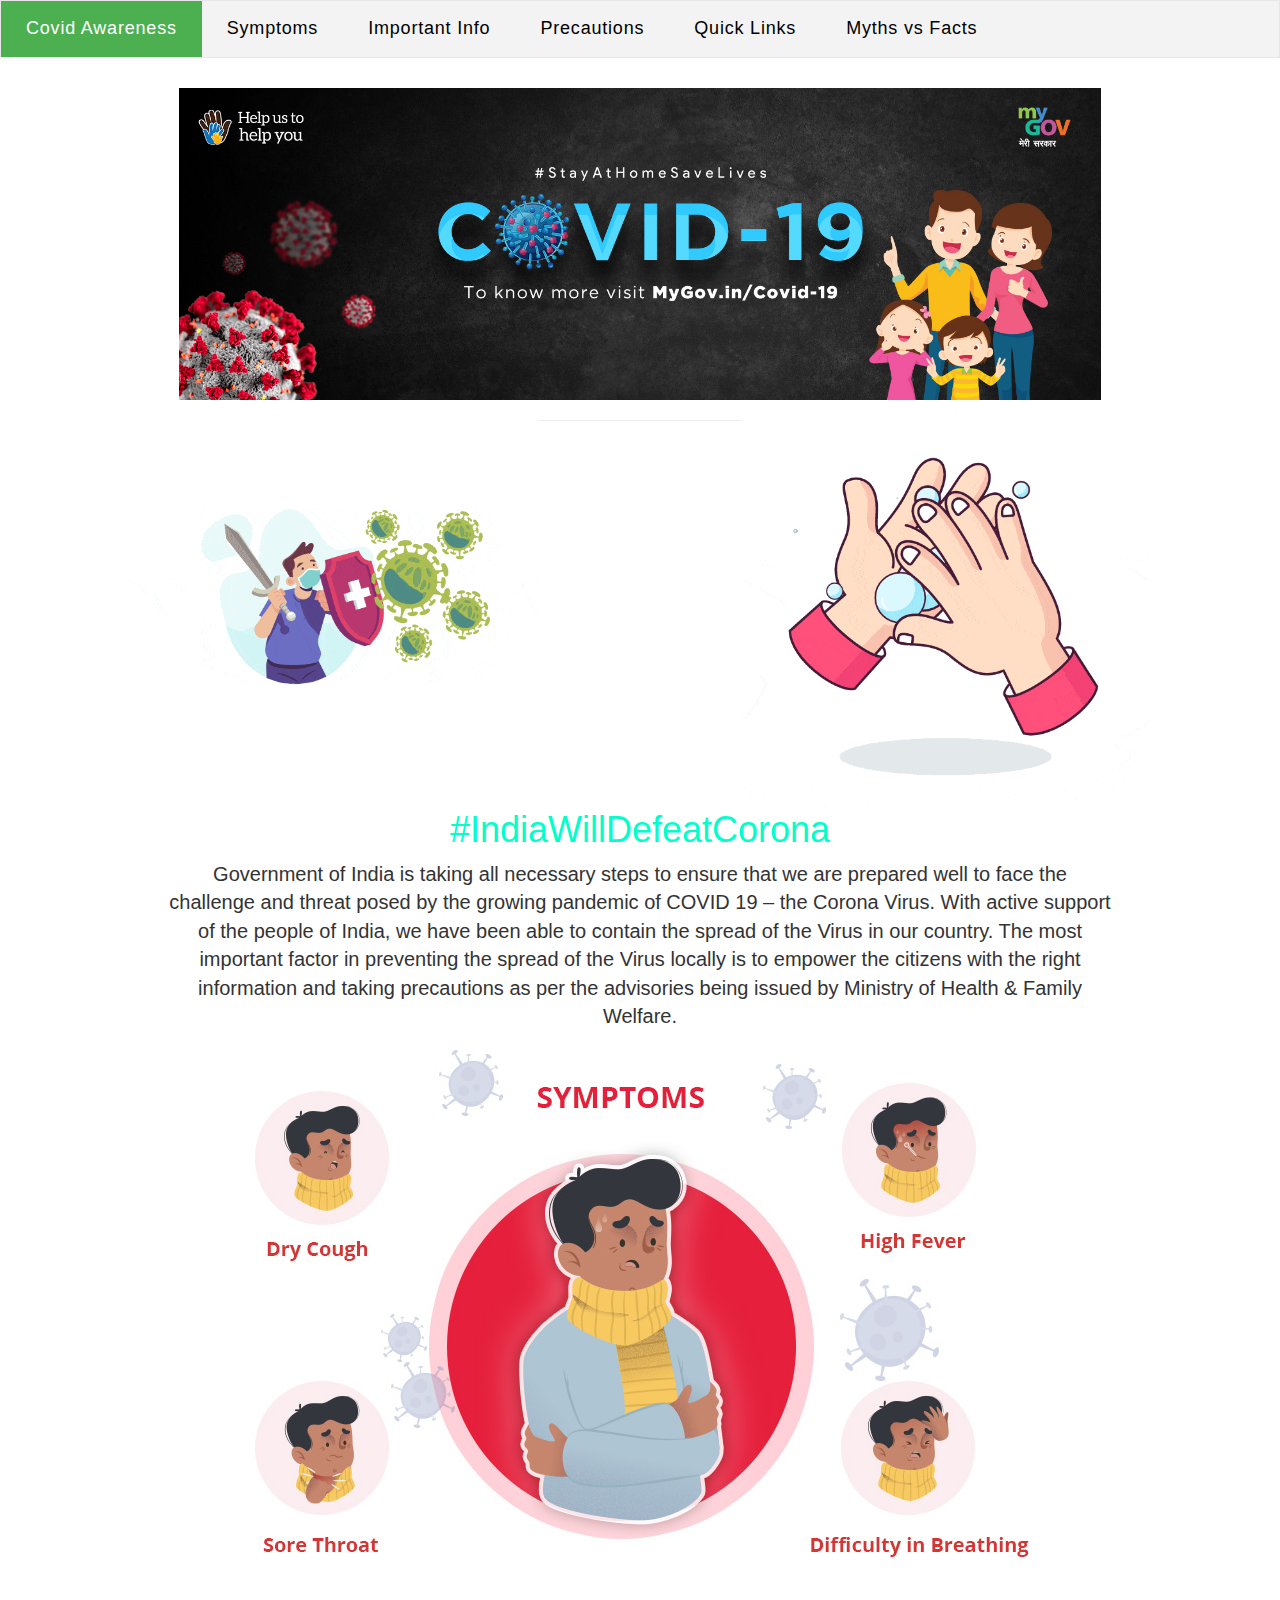
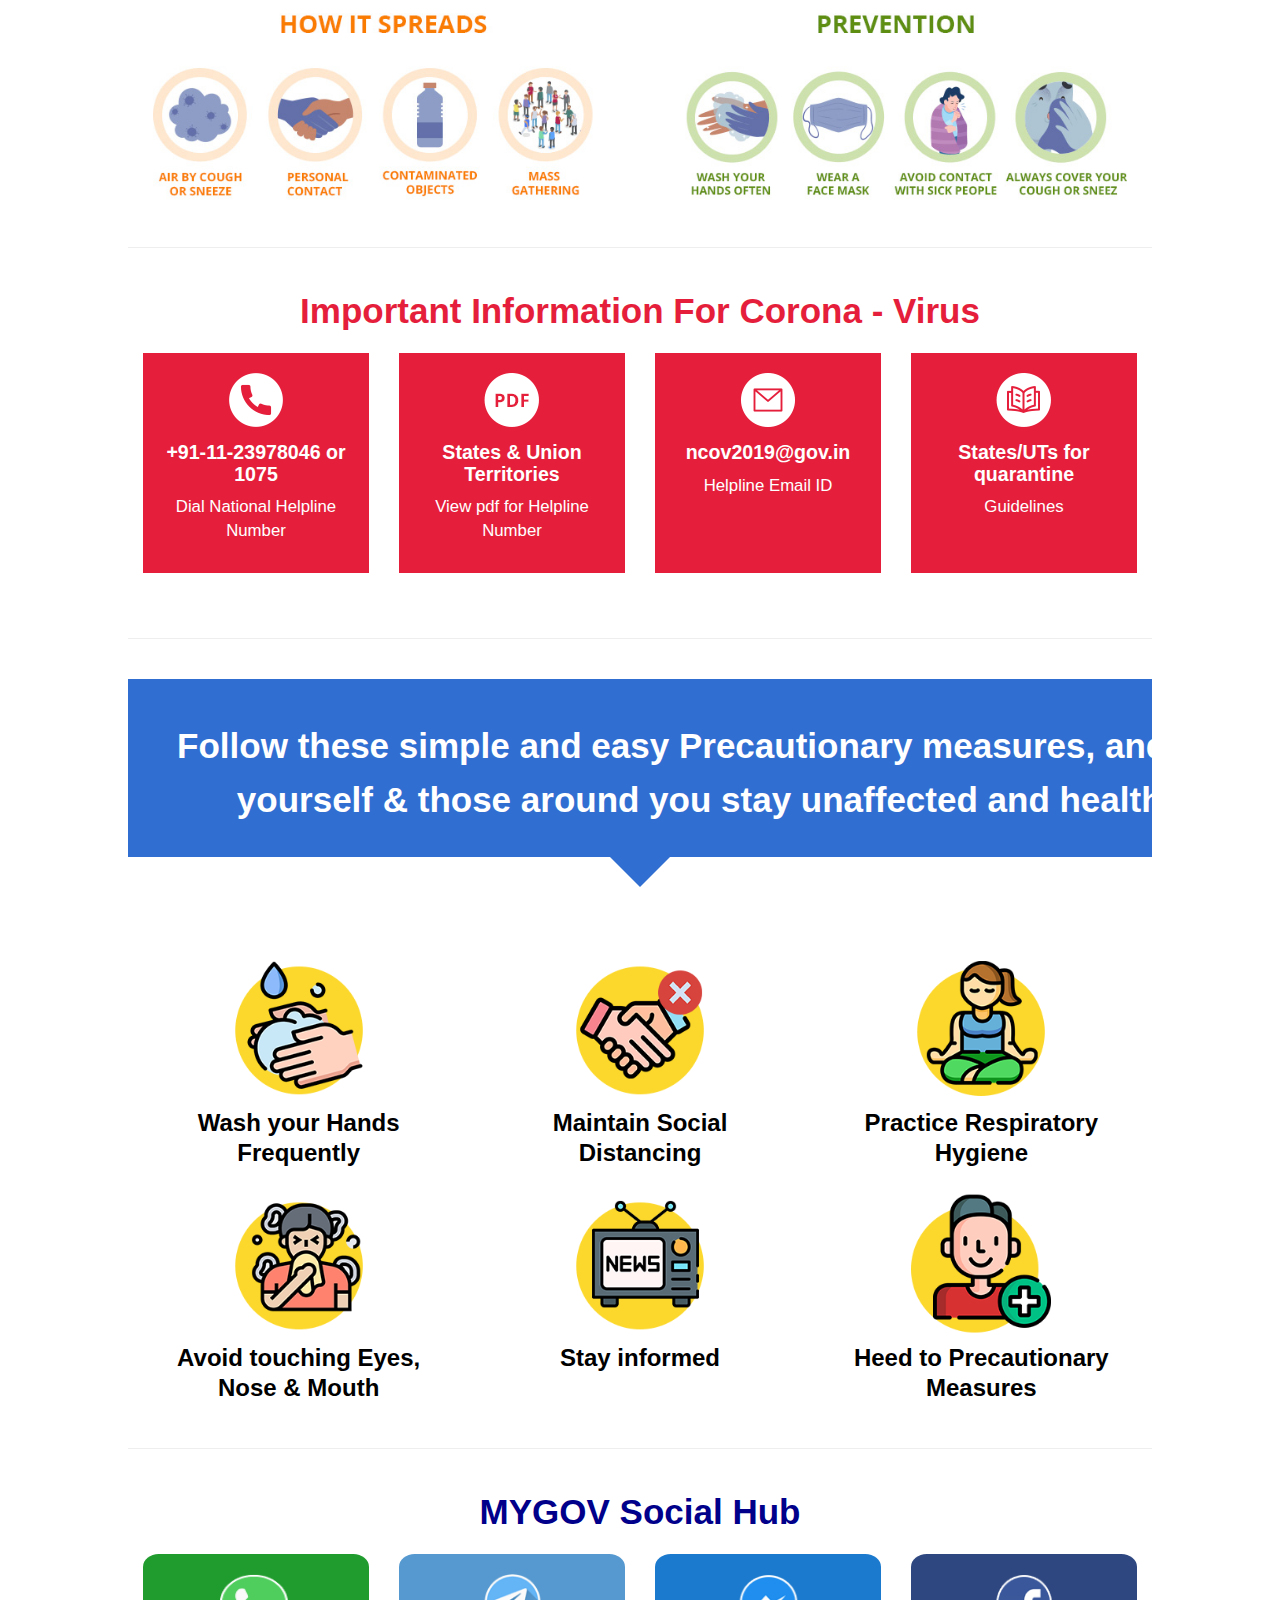
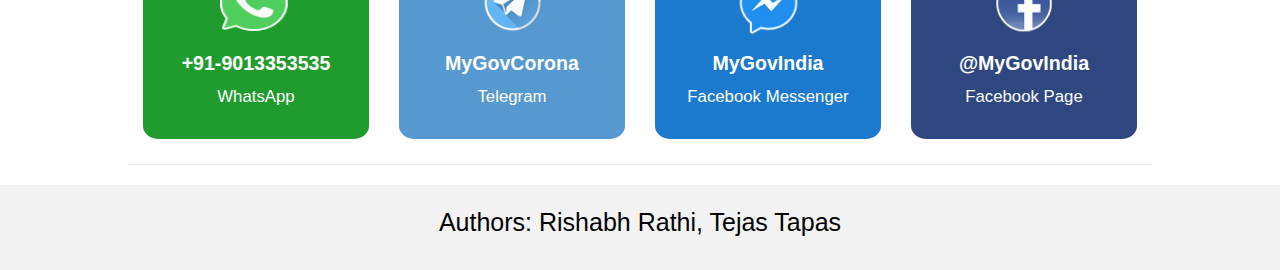
<file: index.html>
<!DOCTYPE html>
<html>
<head>
	<title>Covid Awareness Website</title>
	<link rel="stylesheet" type="text/css" href="css/main.css">
	<link rel="stylesheet" type="text/css" href="css/bootstrap.min.css">
</head>
<body>

	<nav>
		<li><a class="active" href="index.html">Covid Awareness</a></li>
		<li><a href="#symptoms">Symptoms</a></li>
		<li><a href="#impinfo">Important Info</a></li>
		<li><a href="#precautions">Precautions</a></li>
		<li><a href="page2.html#quicklinks">Quick Links</a></li>
		<li><a href="page2.html#mythbusters">Myths vs Facts</a></li>
	</nav>

	<div class="content">
		
		<div class="image1">
			<img src="img/MainImage.jpg">
		</div>
		
		<div class="Gif">
			<div class="Gif1">
				<img src="img/gif/Gif1.gif" style="width:100%">
			</div>	
			<div class="Gif2">
				<img src="img/gif/Gif2.gif" style="width:100%">
			</div>	
		</div>
		<hr><br>
		

		<center><h1 id="hashtag1">#IndiaWillDefeatCorona</h1></center>
		<center><p id="symptoms">Government of India is taking all necessary steps to ensure that we are prepared well to face the challenge and threat posed by the growing pandemic of COVID 19 – the Corona Virus. With active support of the people of India, we have been able to contain the spread of the Virus in our country. The most important factor in preventing the spread of the Virus locally is to empower the citizens with the right information and taking precautions as per the advisories being issued by Ministry of Health & Family Welfare.</p></center>
		
		<div>
			<center><img src="img/symptoms.jpg"></center>
		</div>
		
		<div class="CauseSolution">
			<div class="Causes">
				<img src="img/block-one.jpg" style="width:100%">
			</div>	
			<div class="Causes">
				<img src="img/block-two.jpg" style="width:100%">
			</div>	
		</div>	
		<hr>

		<div class="imp-info-area" id="impinfo">
			<h3 class="important-heading">
				<strong>Important Information For Corona - Virus</strong>
			</h3>
			<div class="block">
				<div class="icon">
					<img src="img/impinfo/icon-one.png" alt="" />
				</div>
				<div class="text-area">
					<h3><strong>+91-11-23978046 or 1075</strong></h3>
					<p>Dial National Helpline Number</p>
				</div>
			</div>

			<div class="block">
				<div class="icon">
					<a href="https://www.mohfw.gov.in/pdf/coronvavirushelplinenumber.pdf" target="_blank">
						<img src="img/impinfo/icon-two.png" alt="" />
					</a>
				</div>
				<div class="text-area"> 
					<a href="https://www.mohfw.gov.in/pdf/coronvavirushelplinenumber.pdf" target="_blank">
					<h3><strong>States &amp; Union Territories</strong></h3>
					<p></p></a>
					<p><a href="https://www.mohfw.gov.in/pdf/coronvavirushelplinenumber.pdf" target="_blank">View pdf for Helpline Number</a></p>
				</div>
			</div>
				
			<div class="block">
				<div class="icon">
					<a href="mailto:ncov2019@gov.in">	
						<img src="img/impinfo/icon-three.png" alt="" />
					</a>
				</div>
				<div class="text-area">
					<a href="mailto:ncov2019@gov.in">	
						<h3><strong>ncov2019@gov.in</strong></h3>
						<p>Helpline Email ID </p>
					</a>
				</div>
			</div>
				
			<div class="block">
				<div class="icon">
					<a href="https://www.mohfw.gov.in/pdf/SOPforqurantine.pdf" target="_blank">
						<img src="img/impinfo/icon-four.png" alt="" />
					</a>
				</div>
				<div class="text-area"> 
					<a href="https://www.mohfw.gov.in/pdf/SOPforqurantine.pdf" target="_blank">
						<h3><strong>States/UTs for quarantine</strong></h3>
					</a>
					<a href="https://www.mohfw.gov.in/pdf/SOPforqurantine.pdf" target="_blank">
						<p>Guidelines</p>
					</a> 
				</div>		
			</div>
		</div>
		<br><hr><br>

		<section class="followSteps" id="precautions">
			<div class="stepHeading">
				<div class="container text-center">
					<h2>Follow these simple and easy Precautionary measures, and help yourself & those around you stay unaffected and healthy. </h2>
				</div>
			</div>
			<div class="steps-covid">
				<div class="container-fluid">
					<div class="row">
						<div class="col-xs-4">
							<div class="covidThumb">
								<img src="img/icons/icon-1.png" alt="icon">
								<span>Wash your Hands <br>Frequently </span>
							</div>
						</div>
						<div class="col-xs-4">
							<div class="covidThumb">
								<img src="img/icons/icon-2.png" alt="icon">
								<span>Maintain Social <br>Distancing </span>
							</div>
						</div>
						<div class="col-xs-4">
							<div class="covidThumb">
								<img src="img/icons/icon-3.png" alt="icon">
								<span>Practice Respiratory <br>Hygiene </span>
							</div>
						</div>
					</div>
					<div class="row">
						<div class="col-xs-4">
							<div class="covidThumb">
								<img src="img/icons/icon-4.png" alt="icon">
								<span>Avoid touching Eyes, <br>Nose & Mouth </span>
							</div>
						</div>
						<div class="col-xs-4">
							<div class="covidThumb">
								<img src="img/icons/icon-5.png" alt="icon">
								<span>Stay informed  </span>
							</div>
						</div>
						<div class="col-xs-4">
							<div class="covidThumb">
								<img src="img/icons/icon-6.png" alt="icon">
								<span>Heed to Precautionary <br>Measures </span>
							</div>
						</div>
					</div>
				</div>
			</div>
		</section>
		<hr>
		<div class="social-hub" id="socialhub">
			<h3 class="important-heading">
				<strong>MYGOV Social Hub</strong>
			</h3>
			<div class="block whatsapp">
				<div class="icon">
					<a href="https://wa.me/919013353535?text=Hi" target="_blank">
						<img src="img/icons/whatsapp.png" alt="" />
					</a>
				</div>
				<div class="text-area"> 
					<a href="https://wa.me/919013353535?text=Hi" target="_blank">
					<h3><strong>+91-9013353535</strong></h3></a>
					<p><a href="https://wa.me/919013353535?text=Hi" target="_blank">WhatsApp</a></p>
				</div>
			</div>

			<div class="block telegram">
				<div class="icon">
					<a href="https://t.me/MyGovCoronaNewsdesk" target="_blank">
						<img src="img/icons/telegram.png" alt="" />
					</a>
				</div>
				<div class="text-area"> 
					<a href="https://t.me/MyGovCoronaNewsdesk" target="_blank">
					<h3><strong>MyGovCorona</strong></h3>
					<p></p></a>
					<p><a href="https://t.me/MyGovCoronaNewsdesk" target="_blank">Telegram</a></p>
				</div>
			</div>
				
			<div class="block messenger">
				<div class="icon">
					<a href="https://www.messenger.com/t/MyGovIndia" target="_blank">
						<img src="img/icons/messenger.png" alt="" />
					</a>
				</div>
				<div class="text-area"> 
					<a href="https://www.messenger.com/t/MyGovIndia" target="_blank">
					<h3><strong>MyGovIndia</strong></h3>
					<p></p></a>
					<p><a href="https://www.messenger.com/t/MyGovIndia" target="_blank">Facebook Messenger</a></p>
				</div>
			</div>
				
			<div class="block facebook">
				<div class="icon">
					<a href="https://www.facebook.com/MyGovIndia/" target="_blank">
						<img src="img/icons/facebook.png" alt="" />
					</a>
				</div>
				<div class="text-area"> 
					<a href="https://www.facebook.com/MyGovIndia/" target="_blank">
					<h3><strong>@MyGovIndia</strong></h3>
					<p></p></a>
					<p><a href="https://www.facebook.com/MyGovIndia/" target="_blank">Facebook Page</a></p>
				</div>
			</div>
		</div>
		<hr>
	</div>

	<footer>
		<p>Authors: <a href="http://www.rishabhrathi.co" target="_blank"> Rishabh Rathi</a>, Tejas Tapas </p>
	</footer>
	

</body>
</html>
</file>
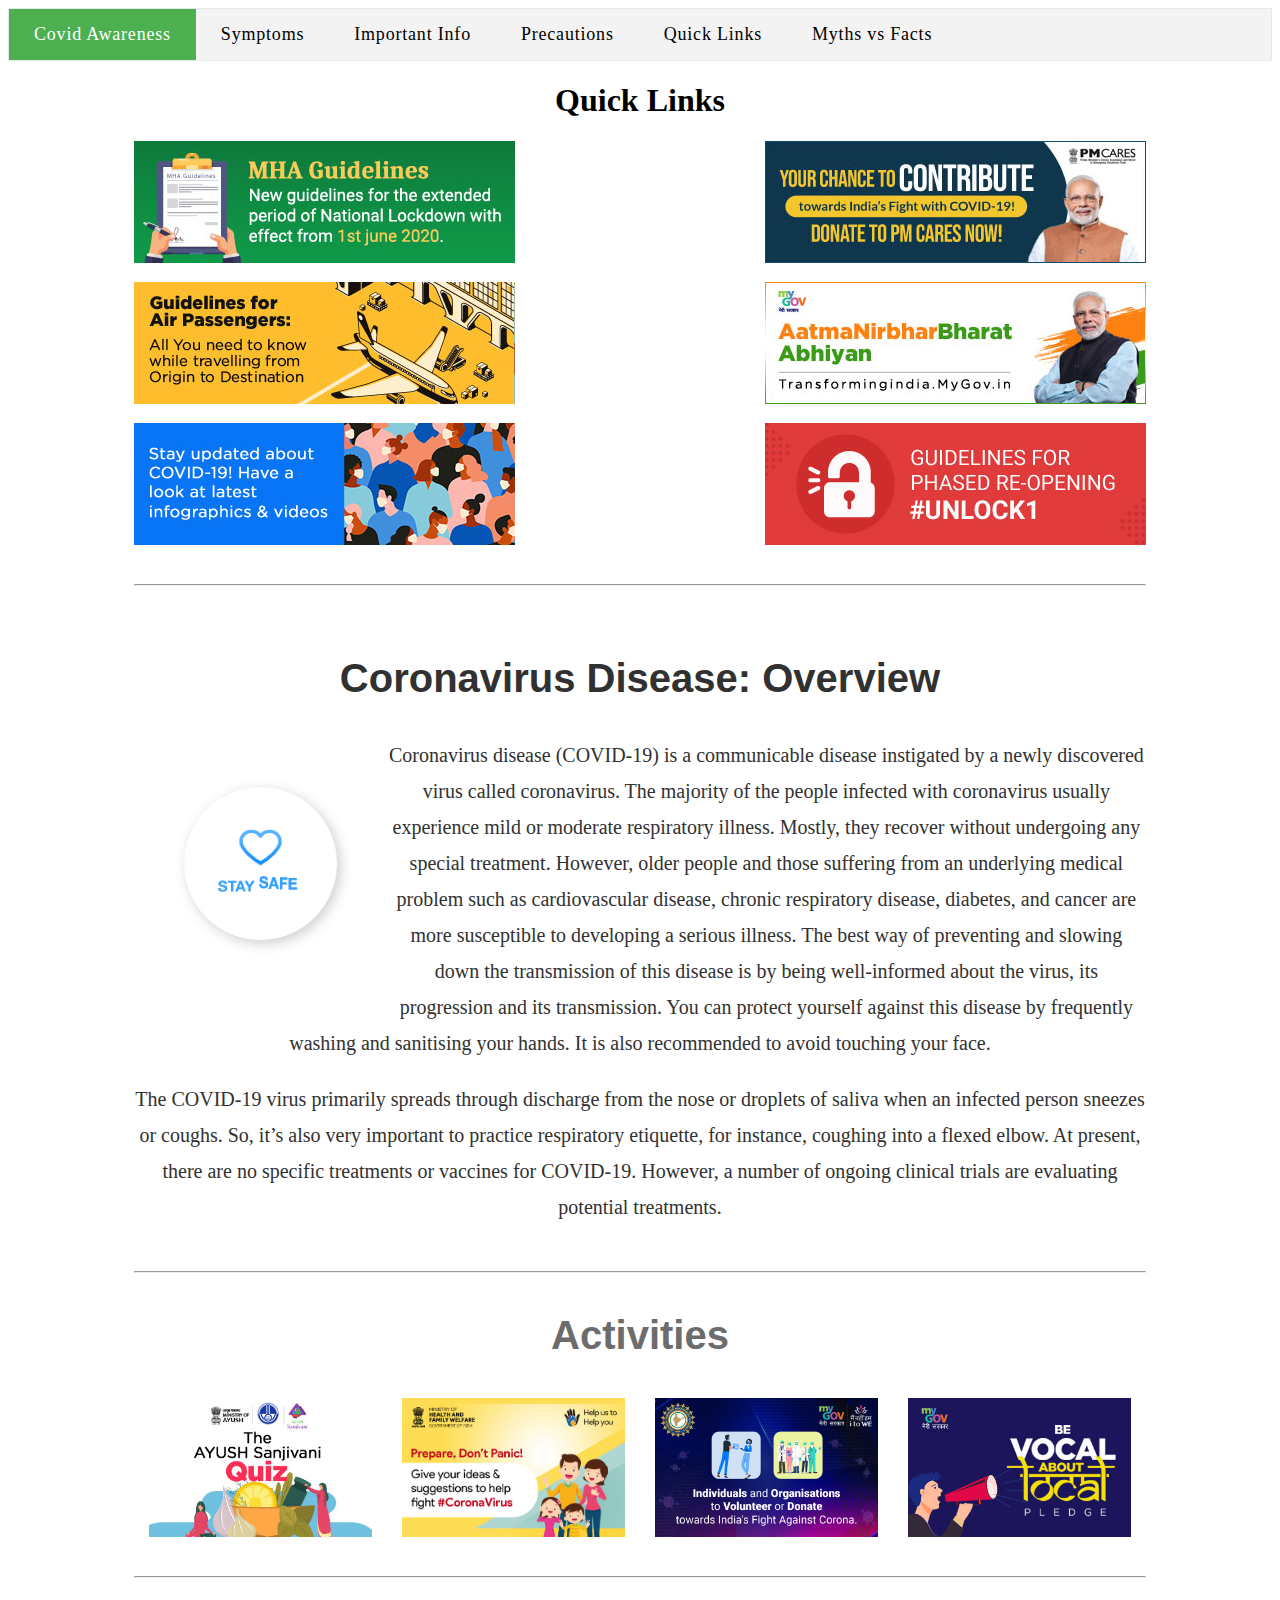
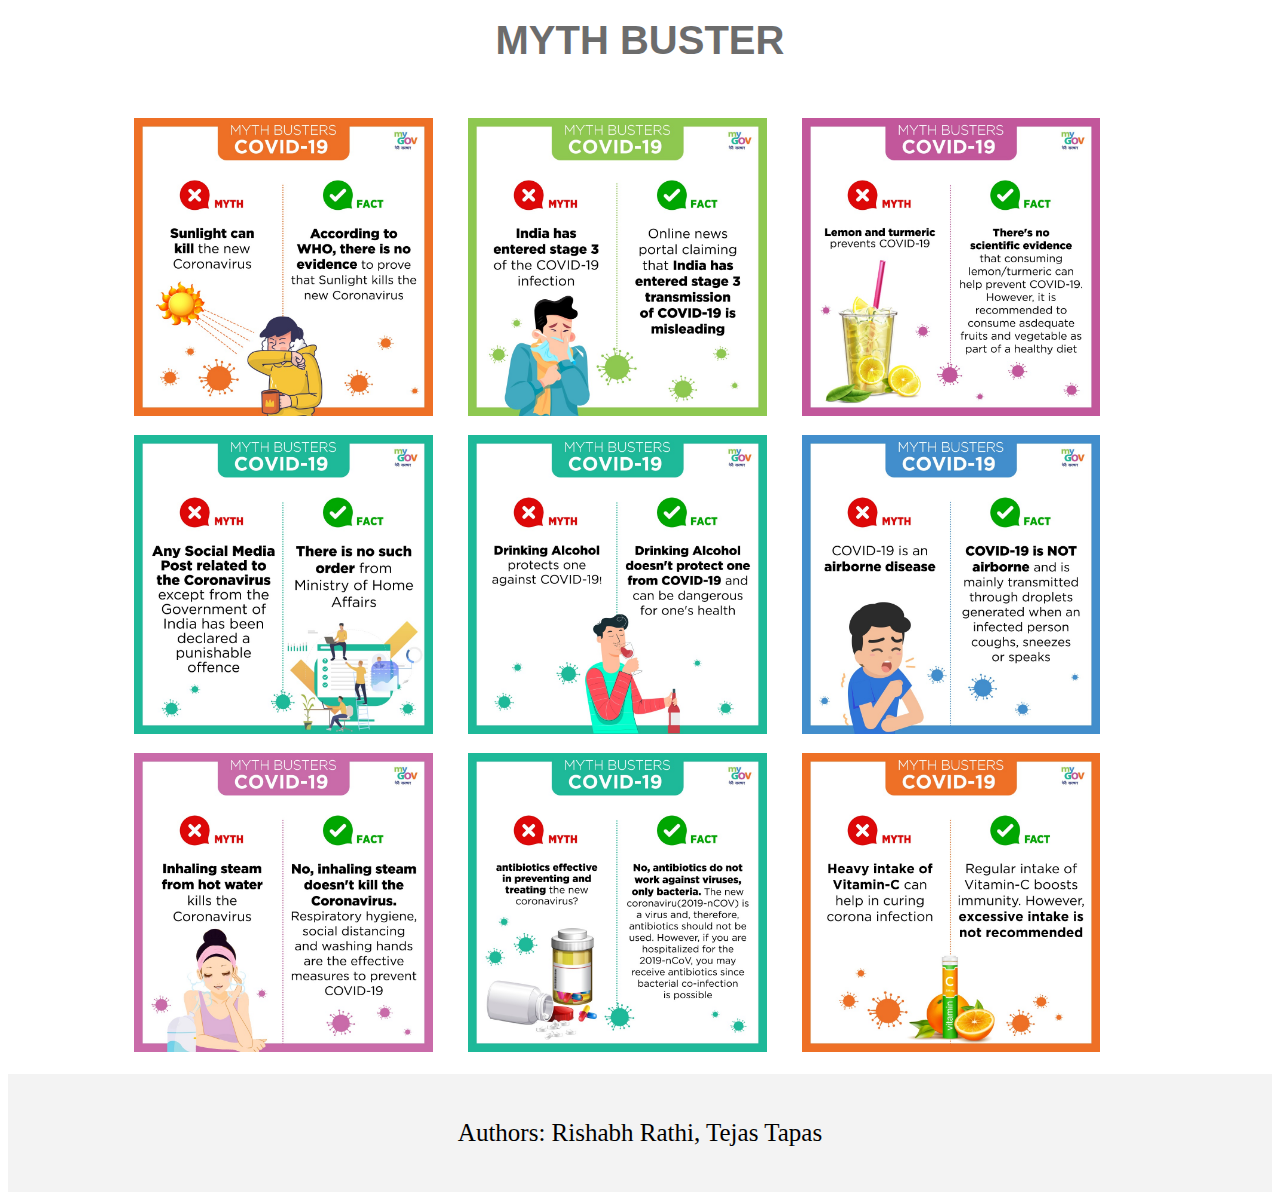
<file: page2.html>
<!DOCTYPE html>
<html>
<head>
	<title>Covid Awareness Website</title>
	<link rel="stylesheet" type="text/css" href="css/page2.css">
	<link rel="stylesheet" type="text/css" href="css/main.css">
</head>

<body>

	<nav>
		<li><a class="active" href="index.html">Covid Awareness</a></li>
		<li><a href="index.html#symptoms">Symptoms</a></li>
		<li><a href="index.html#impinfo">Important Info</a></li>
		<li><a href="index.html#precautions">Precautions</a></li>
		<li><a href="#quicklinks">Quick Links</a></li>
		<li><a href="#mythbusters">Myths vs Facts</a></li>
	</nav>

	<div class="content">

		<div class="quicklinks" id="quicklinks">
			<h1 align="center">Quick Links</h1>
			<div class="container">
				<div class="infoboxes">
					<a href="https://static.mygov.in/rest/s3fs-public/mygov_159098900251307401.pdf" title="Click to view details" target="_blank">
						<img src="img/quicklinks/mha5.jpg" />
					</a>
					<a href="https://www.pmcares.gov.in/en/" title="Click to view details" target="_blank">
						<img src="img/quicklinks/pmcare_donate.jpg" />
					</a>    
					<a href="https://static.mygov.in/rest/s3fs-public/mygov_159015121455063671.pdf" title="Click to view details" target="_blank">
						<img src="img/quicklinks/air-passenger.jpg" />
					</a>
					<a href="https://transformingindia.mygov.in/aatmanirbharbharat/" title="Click to view details" target="_blank">
						<img src="img/quicklinks/aatmanirbhar.jpg" />
					</a>
					<a href="https://transformingindia.mygov.in/covid-19" title="Click to view details" target="_blank">
						<img src="img/quicklinks/transformingindia.jpg" />
					</a>
					<a href="https://static.mygov.in/rest/s3fs-public/mygov_159107209055063671.pdf" title="Click to view details" target="_blank">
						<img src="img/quicklinks/unlock1.jpg" />
					</a>
				</div>
			</div>
		</div>
		<hr>

		<div class="overview">

			<h2 style="text-align: center;"> Coronavirus Disease: Overview </h2>

			<div class="Gif3">
				<img src="img/gif/Gif3.gif" style="width:100%">
			</div>	

			<center><p> Coronavirus disease (COVID-19) is a communicable disease instigated by a newly discovered virus called coronavirus. The majority of the people infected with coronavirus usually experience mild or moderate respiratory illness. Mostly, they recover without undergoing any special treatment. However, older people and those suffering from an underlying medical problem such as cardiovascular disease, chronic respiratory disease, diabetes, and cancer are more susceptible to developing a serious illness. The best way of preventing and slowing down the transmission of this disease is by being well-informed about the virus, its progression and its transmission. You can protect yourself against this disease by frequently washing and sanitising your hands. It is also recommended to avoid touching your face.	</p>
			<p> The COVID-19 virus primarily spreads through discharge from the nose or droplets of saliva when an infected person sneezes or coughs. So, it’s also very important to practice respiratory etiquette, for instance, coughing into a flexed elbow. At present, there are no specific treatments or vaccines for COVID-19. However, a number of ongoing clinical trials are evaluating potential treatments.</p></center>

		</div>
		<br><hr>

		<center>
			<p id="activities"><b>Activities</b></p>
		</center>
	        
        <div>
			<div class="Activity">
				<a href="https://www.mygov.in/group-issue/share-your-ideas-suggestions-help-fight-coronavirus/?utm_source=webcampaign&group_issue&285571">
					<img src="img/Activity1.jpg" style="width:100%">
				</a>
			</div>	
			<div class="Activity">
				<a href="https://quiz.mygov.in/quiz/the-ayush-sanjivani-quiz/">
					<img src="img/Activity2.jpg" style="width:100%">
				</a>
			</div>	
			<div class="Activity">
				<a href="https://self4society.mygov.in/">
					<img src="img/Activity3.jpg" style="width:100%">
				</a>
			</div>	
			<div class="Activity">
				<a href="https://pledge.mygov.in/vocalaboutlocal/">
					<img src="img/Activity4.jpg" style="width:100%">
				</a>
			</div>	
	    </div>	
		    
		 <br><hr color="white">
		 <hr>

		 <center><p id="mythbusters"><b>MYTH BUSTER</b></p></center>    
		 <div class="myths">
			<div class="row">
				<div class="Myth">
					<img src="img/myths/Myth-16.jpg" style="width:100%">
				</div>
				<div class="Myth">
					<img src="img/myths/Myth-15.jpg" style="width:100%">
				</div>
				<div class="Myth">
					<img src="img/myths/Myth-14.jpg" style="width:100%">
				</div>
			</div>
			<br>
			<div class="row">
				<div class="Myth">
					<img src="img/myths/Myth-13.jpg" style="width:100%">
				</div>
				<div class="Myth">
					<img src="img/myths/Myth-12.jpg" style="width:100%">
				</div>
				<div class="Myth">
					<img src="img/myths/Myth-11.jpg" style="width:100%">
				</div>
			</div>
			<br>
			<div class="row">
				<div class="Myth">
					<img src="img/myths/Myth-10.jpg" style="width:100%">
				</div>
				<div class="Myth">
					<img src="img/myths/Myth-9.jpg" style="width:100%">
				</div>
				<div class="Myth">
					<img src="img/myths/Myth-8.jpg" style="width:100%">
				</div>
			</div>
			<br>
		</div>	
	</div><br>

	<footer>
		<p>Authors: <a href="http://www.rishabhrathi.co" target="_blank"> Rishabh Rathi</a>, Tejas Tapas </p>
	</footer>

</body>
</html>
</file>
<file: css/main.css>
/* Navbar start */

nav {
  list-style-type: none;
  margin: 1px solid black;
  padding: 0;
  overflow: hidden;
  border: 1px solid #e7e7e7;
  background-color: #f3f3f3;
  font-size: 18px;
}

nav li {
  float: left;
}

nav li a {
  display: block;
  color: black;
  text-align: center;
  padding: 15px 25px;
  text-decoration: none;
  /*word-spacing: 2px;*/
  letter-spacing: 0.8px;
}

nav li a:hover:not(.active) {
  background-color: #ddd;
  text-decoration: none;
  text-underline-position: none;
}

nav li a.active {
  color: white;
  background-color: #4CAF50;
  text-decoration: none;
}

/* Navbar end */

.content {
  margin: auto;
  max-width: 80%;
}

hr {
  height: 1px;
  background-color: #ccc;
}

#Title{
  font-size:40px;
  font-size: bold;
  color: #1a75ff;
  text-align: center;
}

.image1 img {
  margin-left: 5%;
  width: 90%;
  padding-top: 30px;
  transition: transform .8s ease-in-out;
}

.image1 img:hover {
  transform: scale(1.1);
}

.overview {
  padding-top: 25px;
}

.overview h2 {
  font-size: 40px;
  color: #313131;
  line-height: 1.3em;
  font-weight: 700;
  font-family: 'Work Sans', sans-serif;
}

.overview p {
  font-size: 20px;
  line-height: 1.8;
  color: #313131;
}

#hashtag1{
  color: #00ffcc
}

#symptoms{
  font-size:20px; 
  padding-left: 40px;
  padding-right: 40px;
}

*{
  box-sizing: border-box;
}

.Gif1 {
  float: left;
  width: 40%;
}

.Gif2 {
  float: right;
  width: 40%;
}

.Gif3 {
  float: left;
  width: 25%;
}

.Causes {
  float: left;
  width: 50%;
  padding: 25px;
  padding-top: 50px;

}
.CauseSolution::after {
  content: "";
  clear: both;
  display: table;
}


/* Important information start */

.imp-info-area {
  margin-top: 25px;
  margin-bottom: 25px;
  display: flex;
  flex-wrap: wrap;
  justify-content: space-around;
}

.block {
  width: 22%;
  float: left;
  padding: 20px;
  background-color: #e51f3b;
  transition: transform 1s ease-in-out;
}

.block:hover {
  transform: scale(1.1);
  box-shadow: 0 0 10px rgba(0, 0, 0, 0.5);
}

.important-heading {
  width: 100%;
  margin-bottom: 25px;
  color: #e51f3b;
  font-size: 2.5em;
  text-align: center;
  font-weight: normal;
  line-height: 35px;
}

.icon {
  text-align: center;
}

.text-area {
  color: #fff;
  text-align: center;
}

.text-area p {
  color: #fff;
  text-align: center;
  font-size: 1.2em;
}

.text-area a {
  color: #fff;
  text-align: center;
  text-decoration: none;
}

.text-area a:hover {
  color: #fff;
  text-align: center;
  text-decoration: none;
}

.text-area h3 {
  color: #fff;
  font-size: 1.4em;
  margin-top: 15px;
}

/* Important information end */

/*Precautions section start*/


.stepHeading
{ 
  background: #316ed2; 
  padding: 20px 0; 
  position: relative
}

.stepHeading h2
{ 
  font-size: 35px; 
  color: #fff; 
  line-height: 54px; 
  font-weight: bold;
}

.stepHeading::after{
  top: 100%;
  left: 50%;
  border: solid transparent;
  content: " ";
  height: 0;
  width: 0;
  position: absolute;
  pointer-events: none;
  border-color: rgba(49, 110, 210, 0);
  border-top-color: #316ed2;
  border-width: 30px;
  margin-left: -30px;
}

.steps-covid
{ 
  padding: 100px 0 0 0;
}

.covidThumb
{ 
  text-align: center; 
}

.covidThumb img 
{ 
  width: 140px;
  transition: transform .8s ease-in-out;
}

.covidThumb img:hover {
  transform: scale(1.2);
}

.covidThumb span
{ 
  display: block; 
  font-size: 24px; 
  line-height: 30px; 
  font-weight: bold; 
  color: #000; 
  margin-top: 5px;
  margin-bottom: 25px;
}  

/*Precautions section end*/


/*Footer starts*/

footer {
  text-align: center;
  padding: 20px;
  background-color: #f3f3f3;
  color: black;
  font-size: 25px;
}

footer a {
  color: black;
  text-decoration: none;
}

footer a:hover{
  text-decoration: none;
  color: black;
}

footer a:active {
  text-decoration: none;
  color: black;
}

footer a:visited {
  text-decoration: none;
  color: black;
}

/*Footer marker-end: */


.social-hub {
  margin-top: 25px;
  margin-bottom: 25px;
  display: flex;
  flex-wrap: wrap;
  justify-content: space-around;
}

.social-hub .block {
  border-radius: 7%;
}

.social-hub .important-heading {
  color: darkblue;
}

.social-hub .icon img {
  width: 72px;
  height: 64px;
}

.social-hub .whatsapp {
  background-color: #209c2e;
}

.social-hub .telegram {
  background-color: #5599d0;
}

.social-hub .messenger {
  background-color: #1b7acd;
}

.social-hub .facebook {
  background-color: #2e4780;
}
</file>
<file: css/page2.css>
/* Quick links */

.quicklinks {	
	margin: 0 auto;	
}

.infoboxes {
	margin-bottom: 20px;
	display: flex;
	justify-content: space-between;
	flex-wrap: wrap;
}

.infoboxes a {
	margin-bottom: 15px;
}

/* Quick Links end */


/* Activities Section */

#activities, #mythbusters{
	font-family: 'Roboto', sans-serif;
	font-size: 40px;
	font-weight: bold;
	vertical-align: baseline;
	text-decoration: none;
	color: #6c6c6c;
}

.Activity {
  float: left;
  width: 25%;
  padding: 15px;
  padding-top: 0px;
  padding-bottom: 25px;
  transition: transform 0.5s ease-in-out;
}

.Activity:hover {
  transform: scale(1.05);
  
}

/* Activities Section end */

/* Myths Section */

.Myth {
  float: left;
  width: 33%;
  padding: 15px 35px 0 0;
  transition: transform .8s ease-in-out;
}

.Myth:hover{
  transform: scale(1.03);
}

.content::after {
  content: "";
  clear: both;
  display: table;
}

/* Myths Section end */
</file>
